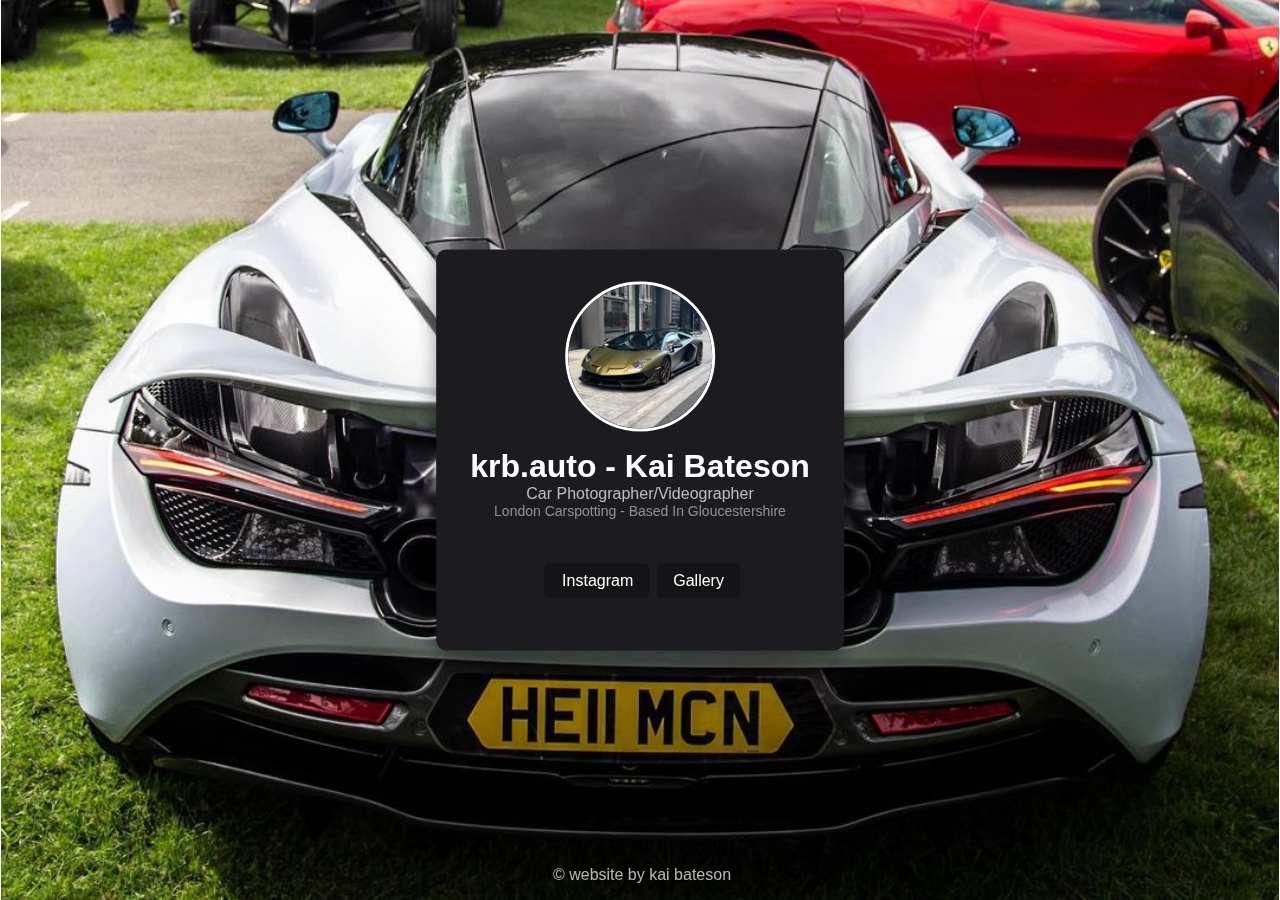
<file: index.html>
<link rel="stylesheet" type="text/css" href="websitecss.css">
<!DOCTYPE html>
<html lang="en">
<head>
    <meta charset="UTF-8">
    <meta name="viewport" content="width=device-width, initial-scale=1.0">
    <title>Home</title>
    <link rel="stylesheet" href="style.css">
</head>
<body>
    <div class="container">
        <header>
            <img class="profile-picture" src="profile.jpg" alt="Profile Picture">
            <h1>krb.auto - Kai Bateson</h1>
            <p>Car Photographer/Videographer</p>
            <h2>London Carspotting - Based In Gloucestershire<h2>
        </header>
        <nav>
            <ul class="links">
              <nav>
    <ul class="links">
        <li>
            <a href="https://www.instagram.com/krb.auto/">
                <img class="fab fa-instagram"></i>Instagram
            </a>
        </li>
    </head>
    <body>
      <nav>
        <a href="gallery.html">Gallery</a>
      </nav>
    </body>
    </ul>
</nav>
            </ul>
        </nav>
    </div>
    <footer>
        <p>&copy; website by kai bateson</p>
    </footer>
    <script>
        const audioPlayer = document.getElementById("audio-player");
        const playButtons = document.querySelectorAll(".play-button");
        let isPlaying = false;

        playButtons.forEach(playButton => {
            playButton.addEventListener("click", () => {
                if (isPlaying) {
                    audioPlayer.pause();
                    playButton.src = "play-button-icon.png"; // Replace with play button icon
                } else {
                    audioPlayer.play();
                    playButton.src = "pause-button-icon.png"; // Replace with pause button icon
                }
                isPlaying = !isPlaying;
            });
        });

        window.addEventListener("load", () => {
            const contentElements = document.querySelectorAll(".container, .play-button-container, footer");
            contentElements.forEach(element => {
                element.classList.add("fade-in");
            });
        });
    </script>
</body>
</html>
</file>
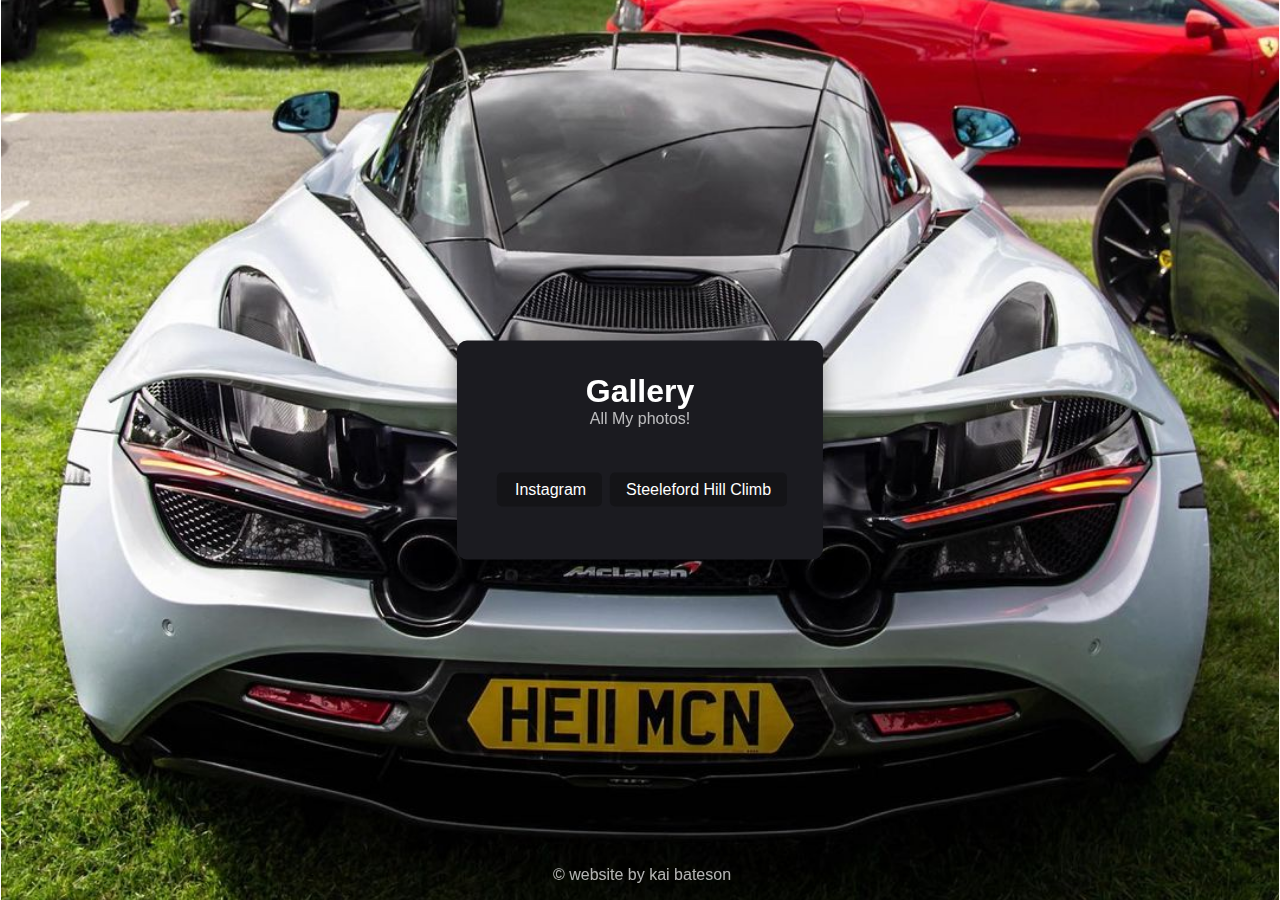
<file: gallery.html>
<link rel="stylesheet" type="text/css" href="websitecss.css">
<!DOCTYPE html>
<html lang="en">
<head>
    <meta charset="UTF-8">
    <meta name="viewport" content="width=device-width, initial-scale=1.0">
    <title>Gallery</title>
    <link rel="stylesheet" href="style.css">
</head>
<body>
    <div class="container">
        <header>
            <h1>Gallery</h1>
            <p>All My photos!</p>
        </header>
        <nav>
            <ul class="links">
              <nav>
    <ul class="links">
        <li>
            <a href="https://www.instagram.com/krb.auto/">
                <img class="fab fa-instagram"></i>Instagram
            </a>
        </li>
    </head>
    <body>
      <nav>
        <a href="steelefordhillclimb.html">Steeleford Hill Climb</a>
      </nav>
    </body>
    </ul>
</nav>
            </ul>
        </nav>
    </div>
    <footer>
        <p>&copy; website by kai bateson</p>
    </footer>
    <script>
        const audioPlayer = document.getElementById("audio-player");
        const playButtons = document.querySelectorAll(".play-button");
        let isPlaying = false;

        playButtons.forEach(playButton => {
            playButton.addEventListener("click", () => {
                if (isPlaying) {
                    audioPlayer.pause();
                    playButton.src = "play-button-icon.png"; // Replace with play button icon
                } else {
                    audioPlayer.play();
                    playButton.src = "pause-button-icon.png"; // Replace with pause button icon
                }
                isPlaying = !isPlaying;
            });
        });

        window.addEventListener("load", () => {
            const contentElements = document.querySelectorAll(".container, .play-button-container, footer");
            contentElements.forEach(element => {
                element.classList.add("fade-in");
            });
        });
    </script>
</body>
</html>
</file>
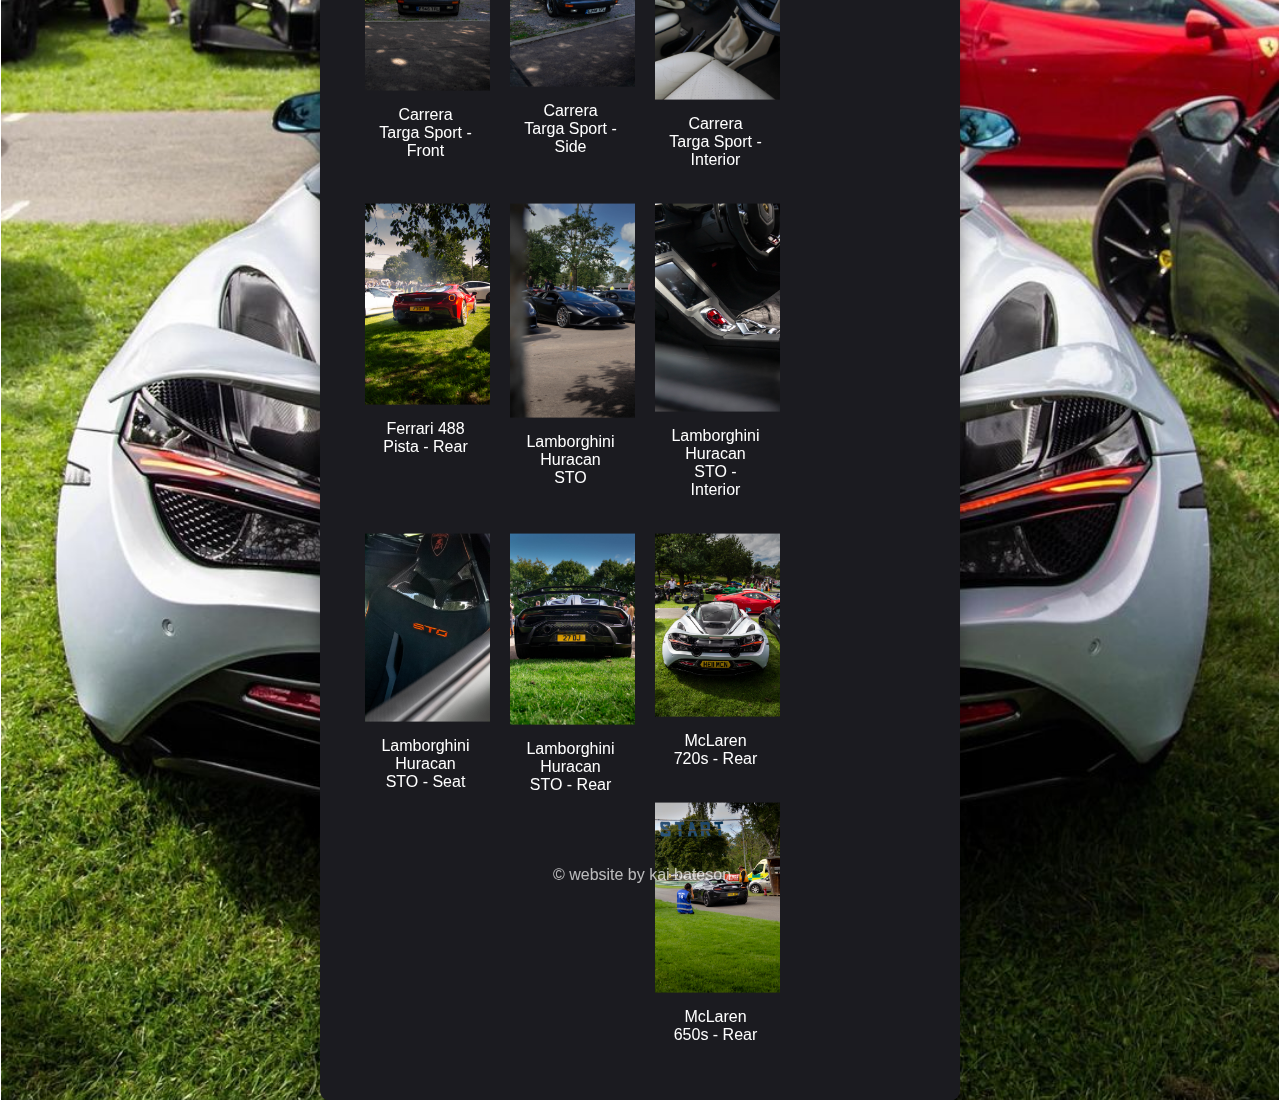
<file: steelefordhillclimb.html>
<link rel="stylesheet" type="text/css" href="websitecss.css">
<!DOCTYPE html>
<html lang="en">
<head>
    <meta charset="UTF-8">
    <meta name="viewport" content="width=device-width, initial-scale=1.0">
    <title>Steeleford Hill Climb</title>
    <link rel="stylesheet" href="style.css">
</head>
<body>
    <div class="container">
        <header>
            <h1>Steeleford Hill Climb - 20/08/23</h1>
            <p>Click photos for better View</p>
            <head>
                <style>
                div.gallery {
                  margin: 10px;
                  float: left;
                  width: 125px;
                }
                
                div.gallery img {
                  width: 100%;
                  height: auto;
                }
                
                div.desc {
                  padding: 15px;
                  text-align: center;
                }
                </style>
                </head>
                <body>
                
                <div class="gallery">
                  <a target="_blank" href="CARRERA TARGA SPORT FRONT.jpg">
                    <img src="CARRERA TARGA SPORT FRONT.jpg" alt="Carrera Targa Sport Front" width="600" height="400">
                  </a>
                  <div class="desc">Carrera Targa Sport - Front</div>
                </div>
                
                <div class="gallery">
                  <a target="_blank" href="CARRERA TARGA SPORT SIDE.jpg">
                    <img src="CARRERA TARGA SPORT SIDE.jpg" alt="Carrera Targa Sport Side" width="600" height="400">
                  </a>
                  <div class="desc">Carrera Targa Sport - Side</div>
                </div>
                
                <div class="gallery">
                  <a target="_blank" href="CARRERA TARGA SPORT INTERIOR.jpg">
                    <img src="CARRERA TARGA SPORT INTERIOR.jpg" alt="Carrera Targa Sport Interior" width="600" height="400">
                  </a>
                  <div class="desc">Carrera Targa Sport - Interior</div>
                </div>
                
                <div class="gallery">
                    <a target="_blank" href="488 PISTA REAR.jpg">
                      <img src="488 PISTA REAR.jpg" alt="Ferrari 488 Pista Rear" width="600" height="400">
                    </a>
                    <div class="desc">Ferrari 488 Pista - Rear</div>
                  </div>

                  <div class="gallery">
                    <a target="_blank" href="STO BEHIND TREE.jpg">
                      <img src="STO BEHIND TREE.jpg" alt="Lamborghini Huracan STO" width="600" height="400">
                    </a>
                    <div class="desc">Lamborghini Huracan STO</div>
                  </div>

                  <div class="gallery">
                    <a target="_blank" href="STO INTERIOR.jpg">
                      <img src="STO INTERIOR.jpg" alt="Lamborghini Huracan STO Interior" width="600" height="400">
                    </a>
                    <div class="desc">Lamborghini Huracan STO - Interior</div>
                  </div>

                  <div class="gallery">
                    <a target="_blank" href="STO SEAT.jpg">
                      <img src="STO SEAT.jpg" alt="Lamborghini Huracan STO Seat" width="600" height="400">
                    </a>
                    <div class="desc">Lamborghini Huracan STO - Seat</div>
                  </div>

                  <div class="gallery">
                    <a target="_blank" href="STO REAR.jpg">
                      <img src="STO REAR.jpg" alt="Lamborghini Huracan STO Rear" width="600" height="400">
                    </a>
                    <div class="desc">Lamborghini Huracan STO - Rear</div>
                  </div>

                  <div class="gallery">
                    <a target="_blank" href="720S REAR.jpg">
                      <img src="720S REAR.jpg" alt="McLaren 720s Rear" width="600" height="400">
                    </a>
                    <div class="desc">McLaren 720s - Rear</div>
                  </div>

                  <div class="gallery">
                    <a target="_blank" href="ANNIE650S REAR.jpg">
                      <img src="ANNIE650S REAR.jpg" alt="McLaren 650s Rear" width="600" height="400">
                    </a>
                    <div class="desc">McLaren 650s - Rear</div>
                  </div>
                
                </body>
            </ul>
        </nav>
                    </ul>
                </nav>
            </div>
    <footer>
        <p>&copy; website by kai bateson</p>
    </footer>
    <script>
        const audioPlayer = document.getElementById("audio-player");
        const playButtons = document.querySelectorAll(".play-button");
        let isPlaying = false;

        playButtons.forEach(playButton => {
            playButton.addEventListener("click", () => {
                if (isPlaying) {
                    audioPlayer.pause();
                    playButton.src = "play-button-icon.png"; // Replace with play button icon
                } else {
                    audioPlayer.play();
                    playButton.src = "pause-button-icon.png"; // Replace with pause button icon
                }
                isPlaying = !isPlaying;
            });
        });

        window.addEventListener("load", () => {
            const contentElements = document.querySelectorAll(".container, .play-button-container, footer");
            contentElements.forEach(element => {
                element.classList.add("fade-in");
            });
        });
    </script>
</body>
</html>
</file>
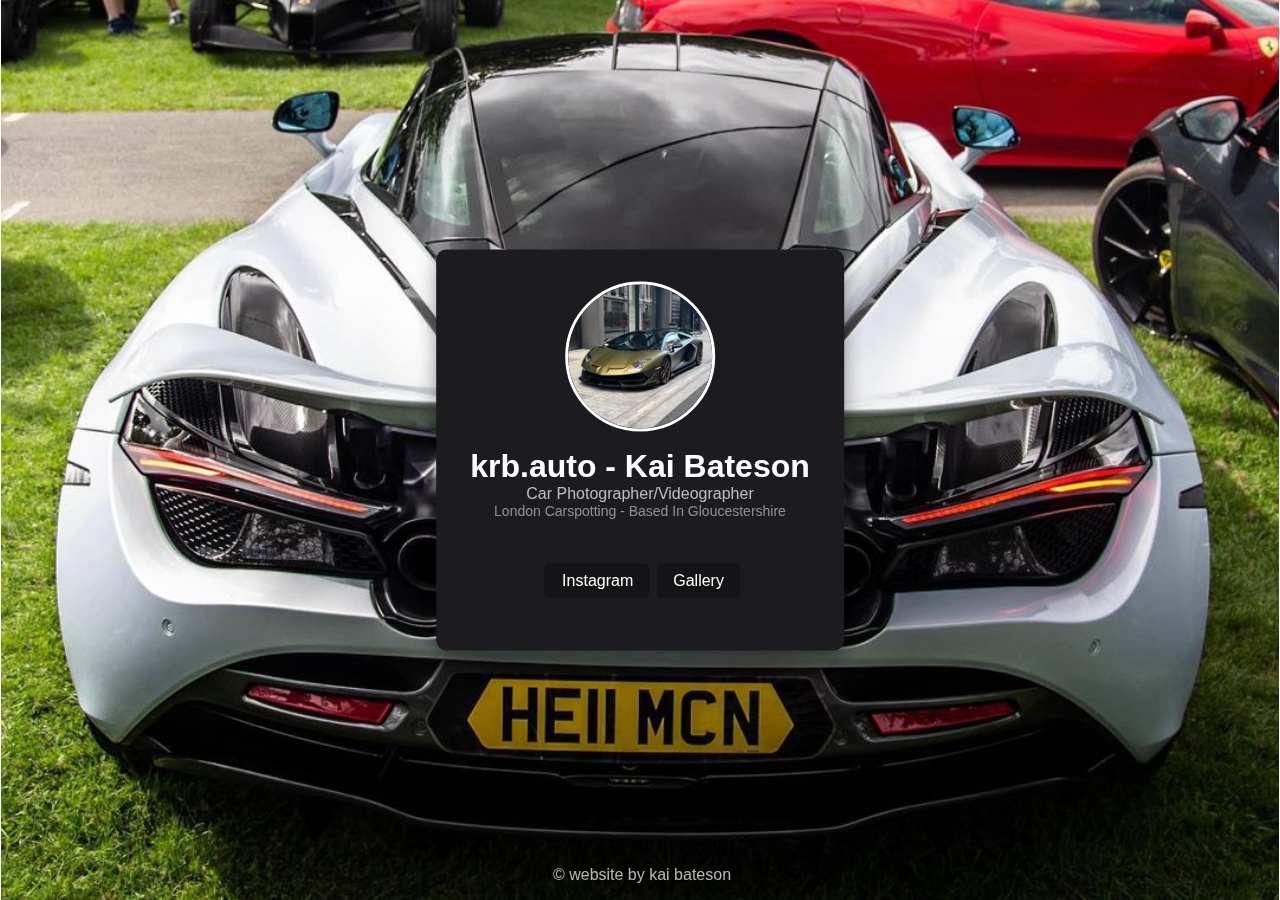
<file: testsite.html>
<link rel="stylesheet" type="text/css" href="websitecss.css">
<!DOCTYPE html>
<html lang="en">
<head>
    <meta charset="UTF-8">
    <meta name="viewport" content="width=device-width, initial-scale=1.0">
    <title>Home</title>
    <link rel="stylesheet" href="style.css">
</head>
<body>
    <div class="container">
        <header>
            <img class="profile-picture" src="profile.jpg" alt="Profile Picture">
            <h1>krb.auto - Kai Bateson</h1>
            <p>Car Photographer/Videographer</p>
            <h2>London Carspotting - Based In Gloucestershire<h2>
        </header>
        <nav>
            <ul class="links">
              <nav>
    <ul class="links">
        <li>
            <a href="https://www.instagram.com/krb.auto/">
                <img class="fab fa-instagram"></i>Instagram
            </a>
        </li>
    </head>
    <body>
      <nav>
        <a href="gallery.html">Gallery</a>
      </nav>
    </body>
    </ul>
</nav>
            </ul>
        </nav>
    </div>
    <footer>
        <p>&copy; website by kai bateson</p>
    </footer>
    <script>
        const audioPlayer = document.getElementById("audio-player");
        const playButtons = document.querySelectorAll(".play-button");
        let isPlaying = false;

        playButtons.forEach(playButton => {
            playButton.addEventListener("click", () => {
                if (isPlaying) {
                    audioPlayer.pause();
                    playButton.src = "play-button-icon.png"; // Replace with play button icon
                } else {
                    audioPlayer.play();
                    playButton.src = "pause-button-icon.png"; // Replace with pause button icon
                }
                isPlaying = !isPlaying;
            });
        });

        window.addEventListener("load", () => {
            const contentElements = document.querySelectorAll(".container, .play-button-container, footer");
            contentElements.forEach(element => {
                element.classList.add("fade-in");
            });
        });
    </script>
</body>
</html>
</file>
<file: style.css>
/* CSS Reset */
* {
    margin: 0 1px;
    padding: 0;
    box-sizing: border-box;
}

.container,
.play-button-container,
footer {
    opacity: 0;
    transition: opacity 1s ease-in-out;
}

.fade-in {
    opacity: 1;
}

body {
    margin: 0;
    padding: 0;
    font-family: Arial, sans-serif;
    background: url('background.jpg') center/cover no-repeat;
    overflow: hidden; /* Prevent scrollbars */
    background-size: auto 130%; /* Stretch the background image vertically by 130% */
    background-size: cover; /* Maintain aspect ratio and cover the entire element */
}

.container {
    background-color: #1B1B20; /* Updated gray background color */
    color: white;
    padding: 2rem;
    border-radius: 10px;
    box-shadow: 16 24px 16px rgba(0, 0, 0, 0.5); /* Add box shadow */
    max-width: 100%; /* Adjust this value as needed */
    max-width: 800px;
    margin: auto; /* Center horizontally */
    position: absolute;
    top: 50%;
    left: 50%;
    transform: translate(-50%, -50%) scaleZ(1.5); /* Scale the background vertically by 130% */
    box-shadow: 0 12px 20px rgba(0, 0, 0, 0.4); /* Slightly bigger shadow */
    text-align: center; /* Center-align content */
}

header {
    margin-bottom: 2rem;
}

.profile-picture {
    width: 150px;
    height: 150px;
    border-radius: 50%;
    margin-bottom: 1rem;
    object-fit: cover;
    border: 3px solid white;
}

h1, h2 {
    font-weight: 600; /* Font-semibold */
}

p {
    opacity: 0.7; /* Lower opacity */
}

.links {
    list-style: none;
    display: flex;
    justify-content: center;
    align-items: center; /* Center vertically */
    margin: 0.5rem auto;
    position: relative;
}

.links li {
    margin: 5px; /* Add spacing between the buttons */
}

.links a {
    display: inline-block;
    padding: 0.5rem 1rem;
    background-color: #141417; /* Updated button color */
    border: none;
    border-radius: 5px;
    text-decoration: none;
    color: white;
    transition: background-color 0.3s ease;
}

.links a:hover {
    background-color: rgba(255, 255, 255, 0.3);
}

h2 {
    font-size: 14px; /* Adjust the font size as needed */
    opacity: 0.5; /* Lower opacity */
    font-weight: 100; /* Font-semibold */
}

.play-button-container {
    text-align: center;
    position: absolute;
    top: calc(50% + 173px);
    left: 50%;
    transform: translate(-50%, -50%);
    z-index: 2;
}

.play-button {
    width: 30px; /* Adjust the width as needed */
    height: 30px; /* Adjust the height as needed */
    cursor: pointer;
    /* Add this line to prevent the play button from getting scaled on smaller screens */
    transform: scale(1);
}

footer {
    text-align: center;
    padding: 1rem;
    color: white;
    position: fixed; /* Use fixed position for a sticky footer */
    bottom: 0;
    width: 100%;
}
</file>
